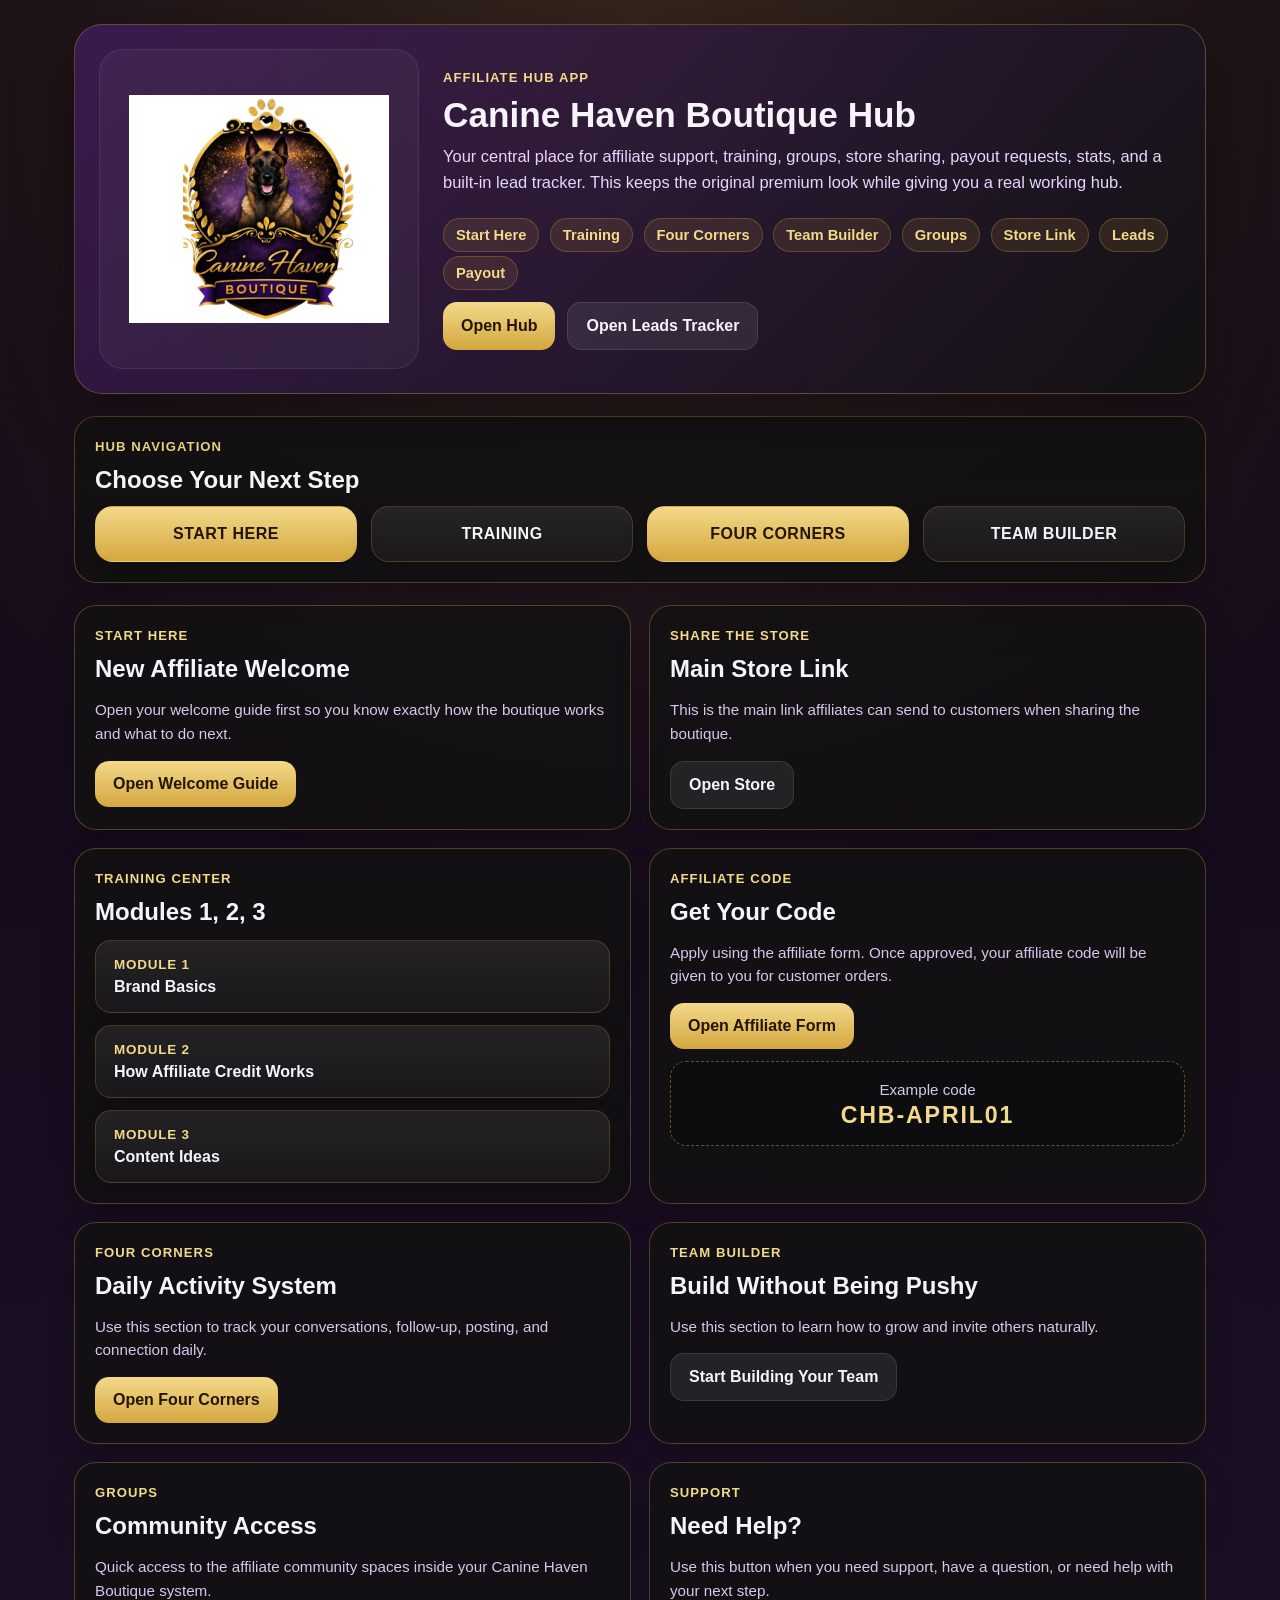
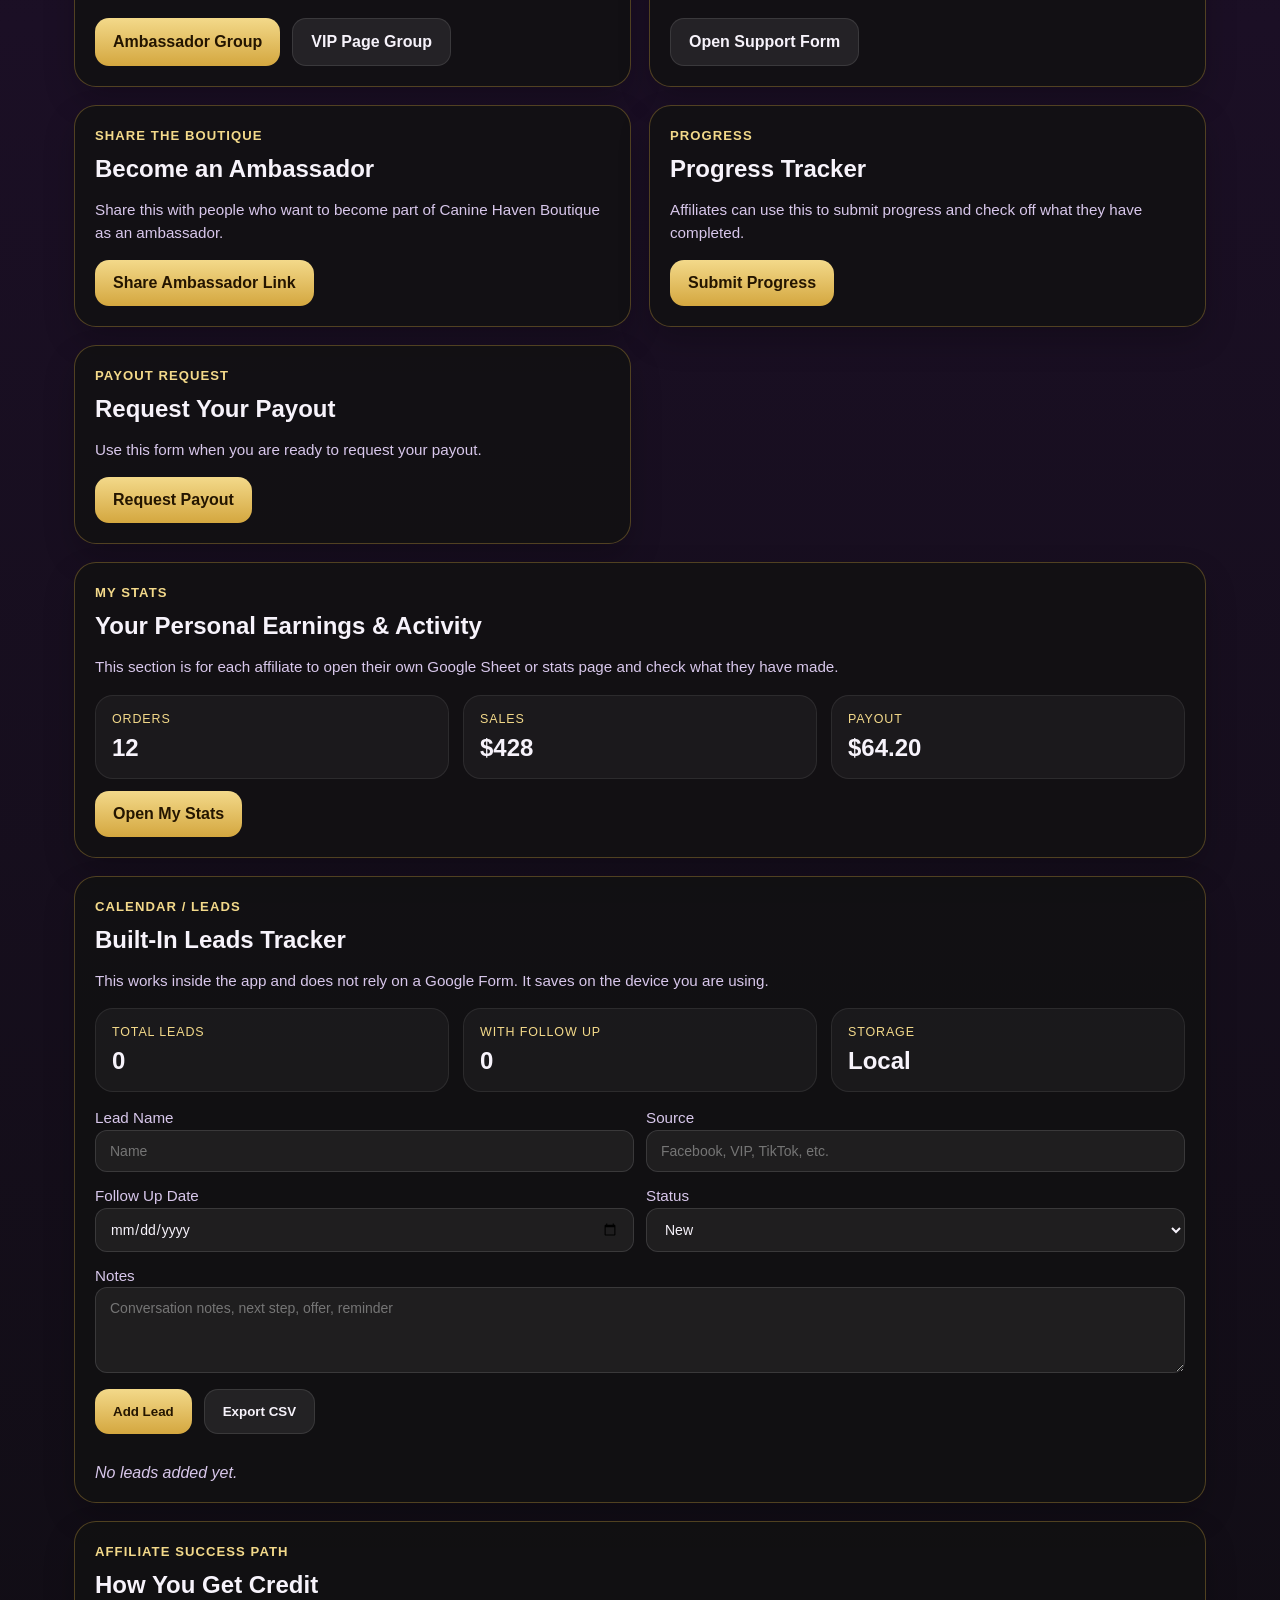
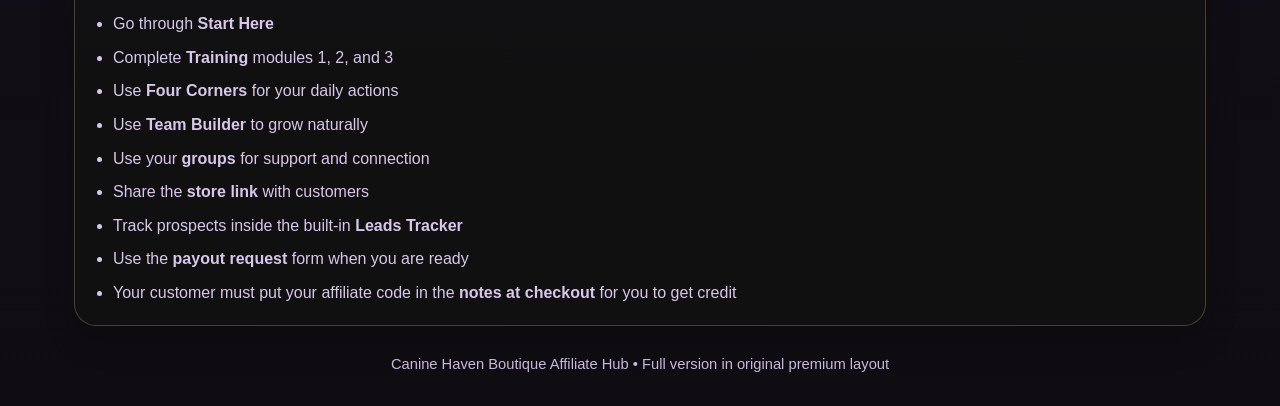
<file: index.html>
<!DOCTYPE html>
<html lang="en">
<head>
  <meta charset="UTF-8" />
  <meta name="viewport" content="width=device-width, initial-scale=1.0" />
  <title>Canine Haven Boutique Hub</title>
  <link rel="stylesheet" href="style.css" />
</head>
<body>
  <div class="wrap">
    <section class="hero">
      <div class="logo-card">
        <img src="logo.png" alt="Canine Haven Boutique logo" />
      </div>
      <div>
        <div class="eyebrow">Affiliate Hub App</div>
        <h1>Canine Haven Boutique Hub</h1>
        <div class="sub">
          Your central place for affiliate support, training, groups, store sharing, payout requests, stats,
          and a built-in lead tracker. This keeps the original premium look while giving you a real working hub.
        </div>
        <div>
          <span class="pill">Start Here</span>
          <span class="pill">Training</span>
          <span class="pill">Four Corners</span>
          <span class="pill">Team Builder</span>
          <span class="pill">Groups</span>
          <span class="pill">Store Link</span>
          <span class="pill">Leads</span>
          <span class="pill">Payout</span>
        </div>
        <div class="cta-row">
          <a class="btn btn-primary" href="#hubnav">Open Hub</a>
          <a class="btn btn-secondary" href="#leads">Open Leads Tracker</a>
        </div>
      </div>
    </section>

    <section class="card" id="hubnav" style="margin-top:22px;">
      <div class="eyebrow">Hub Navigation</div>
      <h2>Choose Your Next Step</h2>
      <div class="nav-grid">
        <a href="#welcome" class="nav-btn gold">START HERE</a>
        <a href="#training-center" class="nav-btn">TRAINING</a>
        <a href="#four-corners" class="nav-btn gold">FOUR CORNERS</a>
        <a href="#team-builder" class="nav-btn">TEAM BUILDER</a>
      </div>
    </section>

    <section class="grid">
      <div class="card" id="welcome">
        <div class="eyebrow">Start Here</div>
        <h2>New Affiliate Welcome</h2>
        <p class="tiny">Open your welcome guide first so you know exactly how the boutique works and what to do next.</p>
        <div class="cta-row">
          <a class="btn btn-primary" href="https://docs.google.com/document/d/1aVUoTo7Imo2srT53p1fKK7CaPSJXeik_3oM1tBg9duU/edit?usp=sharing" target="_blank">
Open Welcome Guide
</a>
        </div>
      </div>

      <div class="card">
        <div class="eyebrow">Share the Store</div>
        <h2>Main Store Link</h2>
        <p class="tiny">This is the main link affiliates can send to customers when sharing the boutique.</p>
        <div class="cta-row">
          <a class="btn btn-secondary" href="https://caninehavenboutique.square.site" target="_blank">
Open Store
</a>
        </div>
      </div>

      <div class="card" id="training-center">
        <div class="eyebrow">Training Center</div>
        <h2>Modules 1, 2, 3</h2>
        <div class="module-grid">
          <a href="https://docs.google.com/document/d/1NXqzzZ0dwesXf5Vt6q-55qFJsg0u1sd4jssDMIW8Bec/edit?usp=sharing" class="module-btn" target="_blank">
  <span>Module 1</span>Brand Basics
</a>
          <a href="https://docs.google.com/document/d/1fK38yAvcjHBTPvB9W91Ei2GdT8yQ5cfBrH73yvkWccI/edit?usp=sharing" class="module-btn" target="_blank">
  <span>Module 2</span>How Affiliate Credit Works
</a>
          <a href="https://docs.google.com/document/d/140AvuW6LkVeHae3QiNRV9B1La3r0xErjCz98qqukxFA/edit?usp=sharing" class="module-btn" target="_blank">
  <span>Module 3</span>Content Ideas
</a>
        </div>
      </div>

      <div class="card" id="apply">
        <div class="eyebrow">Affiliate Code</div>
        <h2>Get Your Code</h2>
        <p class="tiny">Apply using the affiliate form. Once approved, your affiliate code will be given to you for customer orders.</p>
        <div class="cta-row">
          <a class="btn btn-primary" href="https://docs.google.com/forms/d/e/1FAIpQLSc558_B2EqdR_PsnRVRoVw7HA3d9Lf0E8OJ0PDgbUvPuwSY4Q/viewform?usp=header" target="_blank">
Open Affiliate Form
</a>
        </div>
        <div class="code-box">
          <div class="tiny">Example code</div>
          <div class="code">CHB-APRIL01</div>
        </div>
      </div>

      <div class="card" id="four-corners">
        <div class="eyebrow">Four Corners</div>
        <h2>Daily Activity System</h2>
        <p class="tiny">Use this section to track your conversations, follow-up, posting, and connection daily.</p>
        <div class="cta-row">
          <a class="btn btn-primary" href="https://docs.google.com/document/d/13FA9E7lfVdolYj_yexjfuY6Wy7FM2tNGBjTckrHrR0I/edit?usp=sharing" target="_blank">
Open Four Corners
</a>
        </div>
      </div>

      <div class="card" id="team-builder">
        <div class="eyebrow">Team Builder</div>
        <h2>Build Without Being Pushy</h2>
        <p class="tiny">Use this section to learn how to grow and invite others naturally.</p>
        <div class="cta-row">
          <a class="btn btn-secondary" href="https://docs.google.com/document/d/1KOlRYiKBKLmrqpdToUjPvEHXbLsjwkDu7S0eO_bQ6DY/edit?usp=sharing" target="_blank">
Start Building Your Team
</a>
        </div>
      </div>

      <div class="card">
        <div class="eyebrow">Groups</div>
        <h2>Community Access</h2>
        <p class="tiny">Quick access to the affiliate community spaces inside your Canine Haven Boutique system.</p>
        <div class="cta-row">
          <a class="btn btn-primary" href="https://www.facebook.com/share/g/1GrJnFmU6K/" target="_blank">
Ambassador Group
</a>

<a class="btn btn-secondary" href="https://www.facebook.com/share/g/1FQBv6pFpf/" target="_blank">
VIP Page Group
</a>
        </div>
      </div>

      <div class="card">
        <div class="eyebrow">Support</div>
        <h2>Need Help?</h2>
        <p class="tiny">Use this button when you need support, have a question, or need help with your next step.</p>
        <div class="cta-row">
          <a class="btn btn-secondary" href="https://docs.google.com/forms/d/e/1FAIpQLSd_up9WLjU7FFXiADwAiTuRX2XkAvUECD1XPHC_7-jhBgb_cw/viewform?usp=header" target="_blank">
Open Support Form
</a>
        </div>
      </div>

      <div class="card">
        <div class="eyebrow">Share the Boutique</div>
        <h2>Become an Ambassador</h2>
        <p class="tiny">Share this with people who want to become part of Canine Haven Boutique as an ambassador.</p>
        <div class="cta-row">
         <a class="btn btn-primary" href="https://docs.google.com/forms/d/e/1FAIpQLSdETe1joWSSMszetJFBJTSUlTC24v3v-jPz8gFmG18bGKy_NQ/viewform?usp=header" target="_blank">
Share Ambassador Link
</a>
        </div>
      </div>

      <div class="card">
        <div class="eyebrow">Progress</div>
        <h2>Progress Tracker</h2>
        <p class="tiny">Affiliates can use this to submit progress and check off what they have completed.</p>
        <div class="cta-row">
         <a class="btn btn-primary" href="https://docs.google.com/forms/d/e/1FAIpQLSeNrqLHHM3YlNhGcsIATiHN9yYaHRPTpd-G6ZjJPoLibzklIw/viewform?usp=header" target="_blank">Submit Progress</a>
        </div>
      </div>

      <div class="card">
        <div class="eyebrow">Payout Request</div>
        <h2>Request Your Payout</h2>
        <p class="tiny">Use this form when you are ready to request your payout.</p>
        <div class="cta-row">
          <a class="btn btn-primary" href="https://docs.google.com/forms/d/e/1FAIpQLSfqXOUpLDBE7ZetFbXsIomNN5xgQlhRZjUM6a9DX_y92XGJXQ/viewform?usp=header" target="_blank">
Request Payout
</a>
        </div>
      </div>

      <div class="card full">
        <div class="eyebrow">My Stats</div>
        <h2>Your Personal Earnings & Activity</h2>
        <p class="tiny">This section is for each affiliate to open their own Google Sheet or stats page and check what they have made.</p>
        <div class="stat-grid">
          <div class="stat-card">
            <span class="stat-label">Orders</span>
            <div class="stat-value">12</div>
          </div>
          <div class="stat-card">
            <span class="stat-label">Sales</span>
            <div class="stat-value">$428</div>
          </div>
          <div class="stat-card">
            <span class="stat-label">Payout</span>
            <div class="stat-value">$64.20</div>
          </div>
        </div>
        <div class="cta-row">
          <a class="btn btn-primary" href="https://docs.google.com/forms/d/e/1FAIpQLSclWao0vhajhGfzeHXVcC0Or3vxWEncbqGDa_8YoNU0xxzypA/viewform?usp=header" target="_blank">Open My Stats</a>
        </div>
      </div>

      <div class="card full" id="leads">
        <div class="eyebrow">Calendar / Leads</div>
        <h2>Built-In Leads Tracker</h2>
        <p class="tiny">
          This works inside the app and does not rely on a Google Form. It saves on the device you are using.
        </p>

        <div class="stat-grid">
          <div class="stat-card">
            <span class="stat-label">Total Leads</span>
            <div class="stat-value" id="leadCount">0</div>
          </div>
          <div class="stat-card">
            <span class="stat-label">With Follow Up</span>
            <div class="stat-value" id="followUpCount">0</div>
          </div>
          <div class="stat-card">
            <span class="stat-label">Storage</span>
            <div class="stat-value">Local</div>
          </div>
        </div>

        <div class="fields">
          <div>
            <label class="tiny">Lead Name</label>
            <input id="leadName" placeholder="Name" />
          </div>
          <div>
            <label class="tiny">Source</label>
            <input id="leadSource" placeholder="Facebook, VIP, TikTok, etc." />
          </div>
          <div>
            <label class="tiny">Follow Up Date</label>
            <input id="leadFollowUp" type="date" />
          </div>
          <div>
            <label class="tiny">Status</label>
            <select id="leadStatus">
              <option>New</option>
              <option>Follow Up</option>
              <option>Interested</option>
              <option>Waiting</option>
              <option>Closed</option>
            </select>
          </div>
          <div class="full-row">
            <label class="tiny">Notes</label>
            <textarea id="leadNotes" placeholder="Conversation notes, next step, offer, reminder"></textarea>
          </div>
        </div>

        <div class="cta-row">
          <button class="btn btn-primary" onclick="addLead()">Add Lead</button>
          <button class="btn btn-secondary" onclick="exportLeads()">Export CSV</button>
        </div>

        <div id="leadList" class="lead-list"></div>
      </div>

      <div class="card full">
        <div class="eyebrow">Affiliate Success Path</div>
        <h2>How You Get Credit</h2>
        <ul>
          <li>Go through <strong>Start Here</strong></li>
          <li>Complete <strong>Training</strong> modules 1, 2, and 3</li>
          <li>Use <strong>Four Corners</strong> for your daily actions</li>
          <li>Use <strong>Team Builder</strong> to grow naturally</li>
          <li>Use your <strong>groups</strong> for support and connection</li>
          <li>Share the <strong>store link</strong> with customers</li>
          <li>Track prospects inside the built-in <strong>Leads Tracker</strong></li>
          <li>Use the <strong>payout request</strong> form when you are ready</li>
          <li>Your customer must put your affiliate code in the <strong>notes at checkout</strong> for you to get credit</li>
        </ul>
      </div>
    </section>

    <div class="footer">
      Canine Haven Boutique Affiliate Hub • Full version in original premium layout
    </div>
  </div>

  <script src="app.js"></script>
</body>
</html>
</file>
<file: style.css>
:root {
  --purple: #4b1f72;
  --purple-dark: #24112f;
  --gold: #d4a73f;
  --gold-soft: #f3d98a;
  --white: #f7f3fb;
  --card: rgba(18, 18, 18, 0.82);
  --border: rgba(212, 167, 63, 0.32);
  --soft: #d8c7eb;
  --bg1: #120914;
  --bg2: #1b0f25;
  --bg3: #0f0d12;
}
* { box-sizing: border-box; }
html { scroll-behavior: smooth; }
body {
  margin: 0;
  font-family: Arial, Helvetica, sans-serif;
  color: var(--white);
  background:
    radial-gradient(circle at top, rgba(212,167,63,0.18), transparent 25%),
    linear-gradient(180deg, var(--bg1) 0%, var(--bg2) 45%, var(--bg3) 100%);
  min-height: 100vh;
}
.wrap {
  max-width: 1180px;
  margin: 0 auto;
  padding: 24px;
}
.hero {
  display: grid;
  grid-template-columns: 320px 1fr;
  gap: 24px;
  align-items: center;
  background: linear-gradient(135deg, rgba(75,31,114,0.6), rgba(18,18,18,0.9));
  border: 1px solid var(--border);
  border-radius: 28px;
  padding: 24px;
  box-shadow: 0 20px 60px rgba(0,0,0,0.35);
  backdrop-filter: blur(8px);
}
.logo-card {
  background: rgba(255,255,255,0.04);
  border: 1px solid rgba(255,255,255,0.08);
  border-radius: 24px;
  padding: 18px;
  display: flex;
  align-items: center;
  justify-content: center;
  min-height: 320px;
}
.logo-card img {
  width: 100%;
  max-width: 260px;
  height: auto;
  display: block;
}
.logo-fallback {
  font-weight: 800;
  font-size: 1.4rem;
  color: var(--gold-soft);
}
h1 {
  margin: 0 0 10px;
  font-size: 2.2rem;
  line-height: 1.05;
}
h2, h3 {
  margin-top: 0;
  margin-bottom: 12px;
}
.sub {
  color: #e7d7ff;
  font-size: 1.03rem;
  line-height: 1.55;
  margin-bottom: 18px;
  max-width: 760px;
}
.pill {
  display: inline-block;
  padding: 8px 12px;
  border-radius: 999px;
  background: rgba(212,167,63,0.12);
  border: 1px solid rgba(212,167,63,0.28);
  color: var(--gold-soft);
  font-weight: 700;
  margin: 4px 6px 0 0;
  font-size: 0.92rem;
}
.cta-row {
  display: flex;
  flex-wrap: wrap;
  gap: 12px;
  margin-top: 12px;
}
.btn {
  border: 0;
  border-radius: 14px;
  padding: 14px 18px;
  font-weight: 700;
  cursor: pointer;
  text-decoration: none;
  display: inline-flex;
  align-items: center;
  justify-content: center;
  transition: transform .15s ease;
}
.btn:hover, .nav-btn:hover, .module-btn:hover, .mini-btn:hover {
  transform: translateY(-1px);
}
.btn-primary {
  background: linear-gradient(180deg, var(--gold-soft), var(--gold));
  color: #241500;
}
.btn-secondary {
  background: rgba(255,255,255,0.08);
  color: var(--white);
  border: 1px solid rgba(255,255,255,0.1);
}
.grid {
  display: grid;
  grid-template-columns: repeat(2, minmax(0, 1fr));
  gap: 18px;
  margin-top: 22px;
}
.card {
  background: var(--card);
  border: 1px solid var(--border);
  border-radius: 22px;
  padding: 20px;
  box-shadow: 0 14px 32px rgba(0,0,0,0.2);
}
.full {
  grid-column: 1 / -1;
}
.eyebrow {
  display: inline-block;
  font-size: 0.82rem;
  letter-spacing: 0.08em;
  text-transform: uppercase;
  color: var(--gold-soft);
  margin-bottom: 12px;
  font-weight: 700;
}
.tiny {
  font-size: 0.95rem;
  color: var(--soft);
  line-height: 1.55;
}
.nav-grid {
  display: grid;
  grid-template-columns: repeat(4, minmax(0,1fr));
  gap: 14px;
  margin-top: 10px;
}
.nav-btn {
  text-align: center;
  padding: 18px 14px;
  border-radius: 18px;
  text-decoration: none;
  font-weight: 800;
  letter-spacing: .03em;
  border: 1px solid rgba(212,167,63,0.22);
  background: linear-gradient(180deg, rgba(255,255,255,0.08), rgba(255,255,255,0.03));
  color: var(--white);
  box-shadow: 0 10px 22px rgba(0,0,0,0.18);
}
.nav-btn.gold {
  background: linear-gradient(180deg, var(--gold-soft), var(--gold));
  color: #241500;
}
.module-grid {
  display: grid;
  grid-template-columns: 1fr;
  gap: 12px;
  margin-top: 14px;
}
.module-btn {
  display: block;
  text-decoration: none;
  padding: 16px 18px;
  border-radius: 16px;
  font-weight: 800;
  background: linear-gradient(180deg, rgba(255,255,255,0.08), rgba(255,255,255,0.03));
  color: var(--white);
  border: 1px solid rgba(212,167,63,0.22);
  box-shadow: 0 10px 22px rgba(0,0,0,0.18);
}
.module-btn span {
  display: block;
  font-size: .84rem;
  color: var(--gold-soft);
  letter-spacing: .06em;
  text-transform: uppercase;
  margin-bottom: 6px;
}
.code-box {
  background: #0d0d0f;
  border: 1px dashed rgba(212,167,63,0.45);
  border-radius: 16px;
  padding: 16px;
  text-align: center;
  margin-top: 12px;
}
.code {
  font-size: 1.45rem;
  color: var(--gold-soft);
  font-weight: 800;
  letter-spacing: 0.08em;
  word-break: break-word;
}
.stat-grid {
  display: grid;
  grid-template-columns: repeat(3, minmax(0,1fr));
  gap: 14px;
  margin-top: 16px;
}
.stat-card {
  background: rgba(255,255,255,0.04);
  border: 1px solid rgba(255,255,255,0.08);
  border-radius: 18px;
  padding: 16px;
}
.stat-label {
  color: var(--gold-soft);
  text-transform: uppercase;
  letter-spacing: .07em;
  font-size: .78rem;
  margin-bottom: 8px;
  display: block;
}
.stat-value {
  font-size: 1.5rem;
  font-weight: 800;
}
ul {
  margin: 0;
  padding-left: 18px;
  line-height: 1.6;
  color: var(--soft);
}
li + li { margin-top: 8px; }

.fields {
  display: grid;
  grid-template-columns: repeat(2, minmax(0,1fr));
  gap: 12px;
  margin-top: 14px;
}
.fields .full-row {
  grid-column: 1 / -1;
}
input, textarea, select {
  width: 100%;
  padding: 12px 14px;
  background: rgba(255,255,255,0.06);
  color: var(--white);
  border: 1px solid rgba(255,255,255,0.12);
  border-radius: 12px;
  outline: none;
  font-family: inherit;
  font-size: 14px;
}
textarea { min-height: 86px; resize: vertical; }
.mini-btn {
  border: 0;
  border-radius: 12px;
  padding: 12px 14px;
  font-weight: 700;
  cursor: pointer;
  text-decoration: none;
  display: inline-flex;
  align-items: center;
  justify-content: center;
  margin-right: 10px;
  margin-top: 10px;
}
.lead-list {
  display: grid;
  gap: 12px;
  margin-top: 18px;
}
.lead-item {
  background: rgba(255,255,255,0.04);
  border: 1px solid rgba(255,255,255,0.08);
  border-radius: 16px;
  padding: 14px;
}
.lead-top {
  display: flex;
  justify-content: space-between;
  gap: 12px;
  flex-wrap: wrap;
  margin-bottom: 8px;
}
.lead-name {
  font-weight: 800;
  font-size: 1rem;
}
.badge {
  display: inline-block;
  padding: 5px 10px;
  border-radius: 999px;
  font-size: .78rem;
  font-weight: 700;
  background: rgba(212,167,63,0.12);
  border: 1px solid rgba(212,167,63,0.28);
  color: var(--gold-soft);
}
.lead-meta {
  color: var(--soft);
  font-size: .88rem;
  line-height: 1.5;
}
.lead-actions {
  margin-top: 10px;
  display: flex;
  gap: 10px;
  flex-wrap: wrap;
}
.empty {
  color: var(--soft);
  font-style: italic;
  padding: 12px 0 0;
}
.footer {
  text-align: center;
  color: #c9b8dd;
  padding: 30px 0 10px;
  font-size: 0.92rem;
}
@media (max-width: 920px) {
  .hero, .grid, .nav-grid, .stat-grid, .fields {
    grid-template-columns: 1fr;
  }
}
</file>
